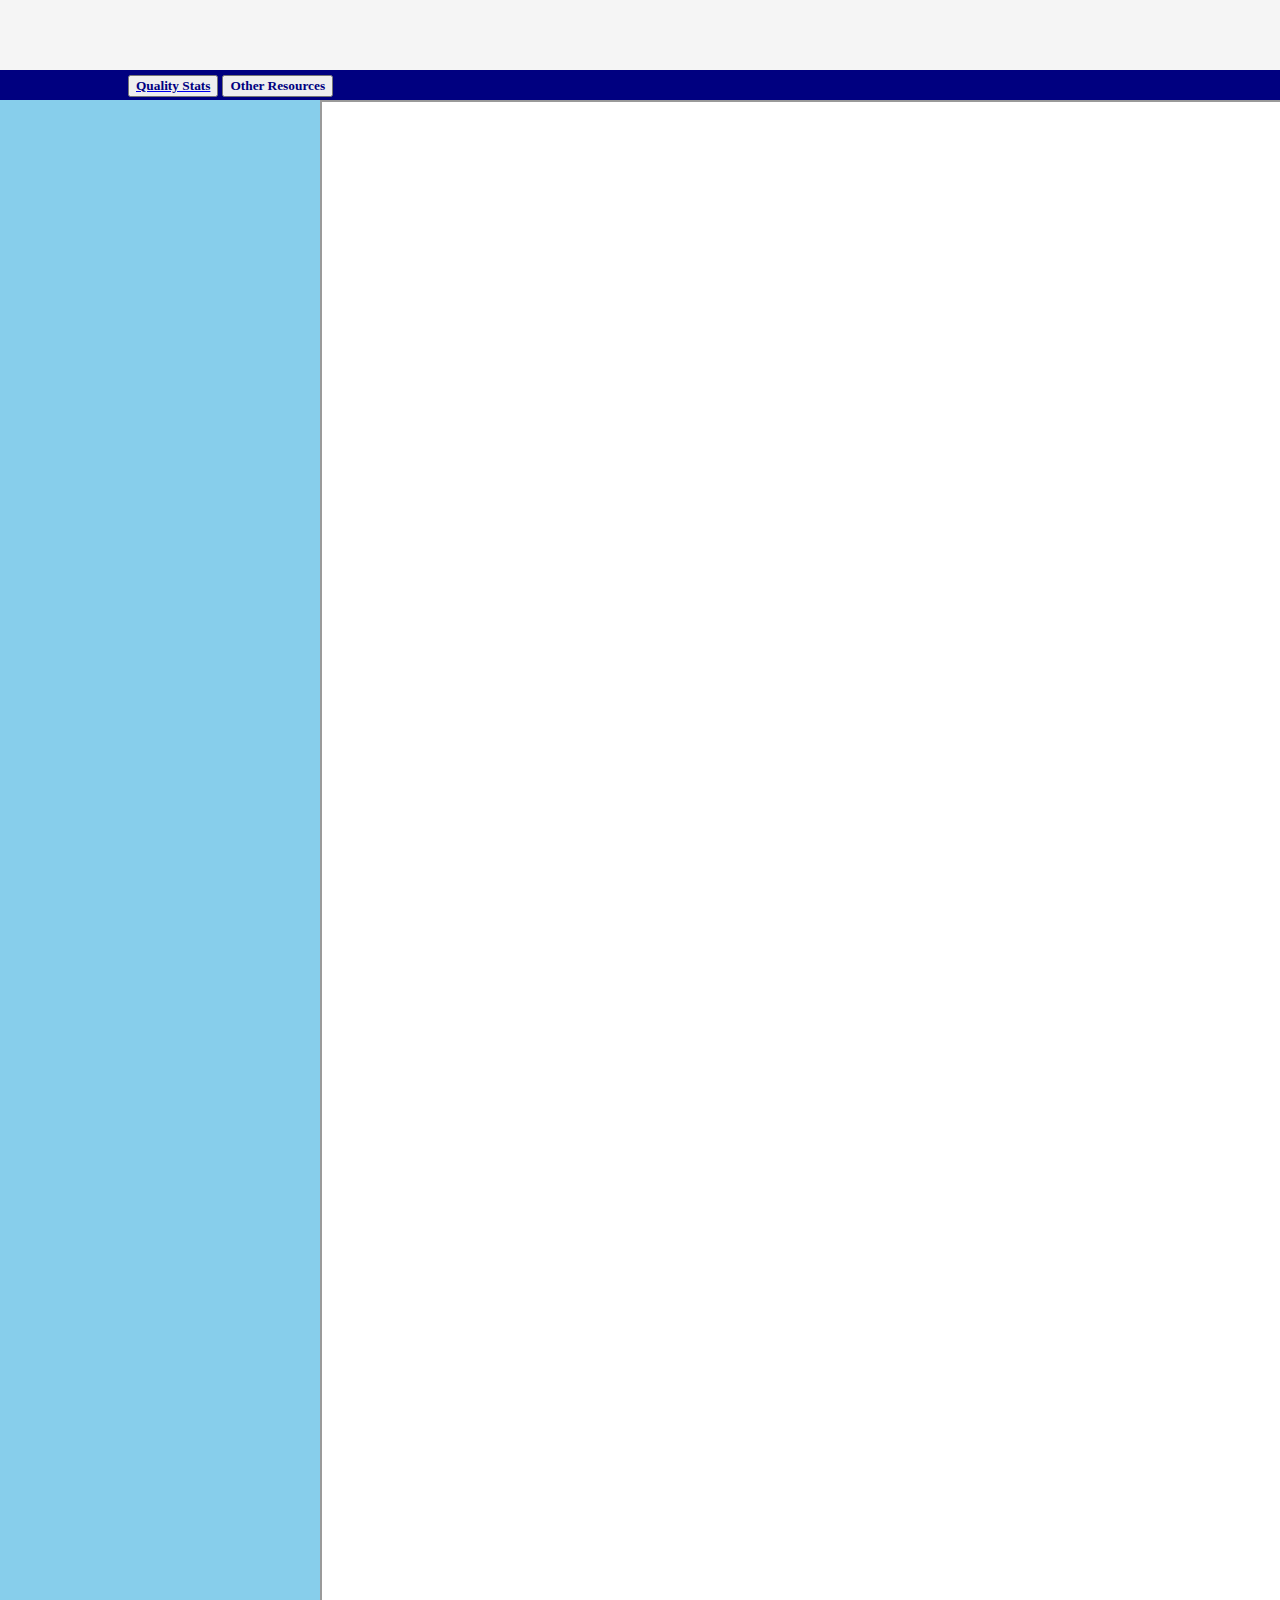
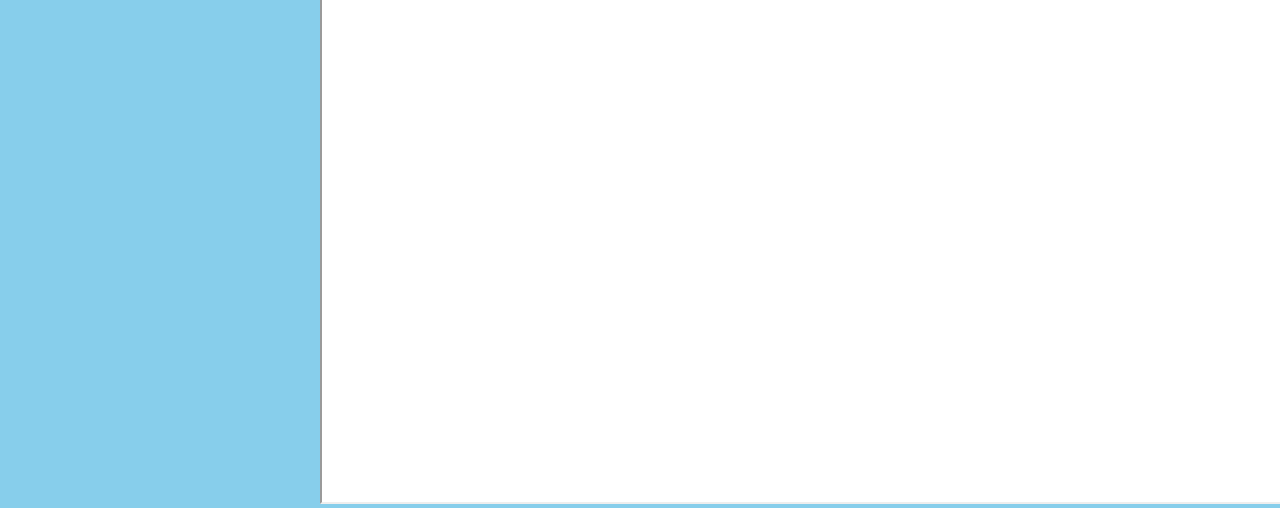
<file: HomePage/BestMatchups.html>
<!DOCTYPE html>
<html lang="en">
<head>
    <meta charset="UTF-8">
    <meta http-equiv="X-UA-Compatible" content="IE=edge">
    <meta name="viewport" content="width=device-width, initial-scale=1.0">
    <link rel="stylesheet" href="BestMatchupsStyle.css">
    <title>Document</title>
</head>
<body>
    <div class="container">
        <div class="header">
            <div class="subHeader">
                <div class="QualityStatsButton">
                    <button>
                        <a href="https://docs.google.com/spreadsheets/d/1bFWOaFsjvf5HvORtkz8UQcbrIPe2hQO-j-e6z5IsSec/edit#gid=210617286" target="_blank">
                            <p class="QualityStats">Quality Stats</p>
                        </a>
                    </button>
            
                </div>
                 <div class="dropdown">
                    <button>
                        <p class="OtherResources">Other Resources</p>
                    </button>
                    <div class="dropdown-content">
                    <a href="https://www.fangraphs.com/" target="_blank">Fangraphs</a>
                    <a href="https://baseballsavant.mlb.com/" target="_blank">Baseball Savant</a>
                    <a href="https://www.pitcherlist.com/" target="_blank">Pitcher List</a>
                    </div>
                  </div>
            </div>
         </div>

            <div class="page">
                <iframe class="article"  src="MatchupArticleMain.html" height="2000" width="1000"></iframe>

            </div>
            
         
    

            
         
         

        
    </div>
    
</body>
</html>
</file>
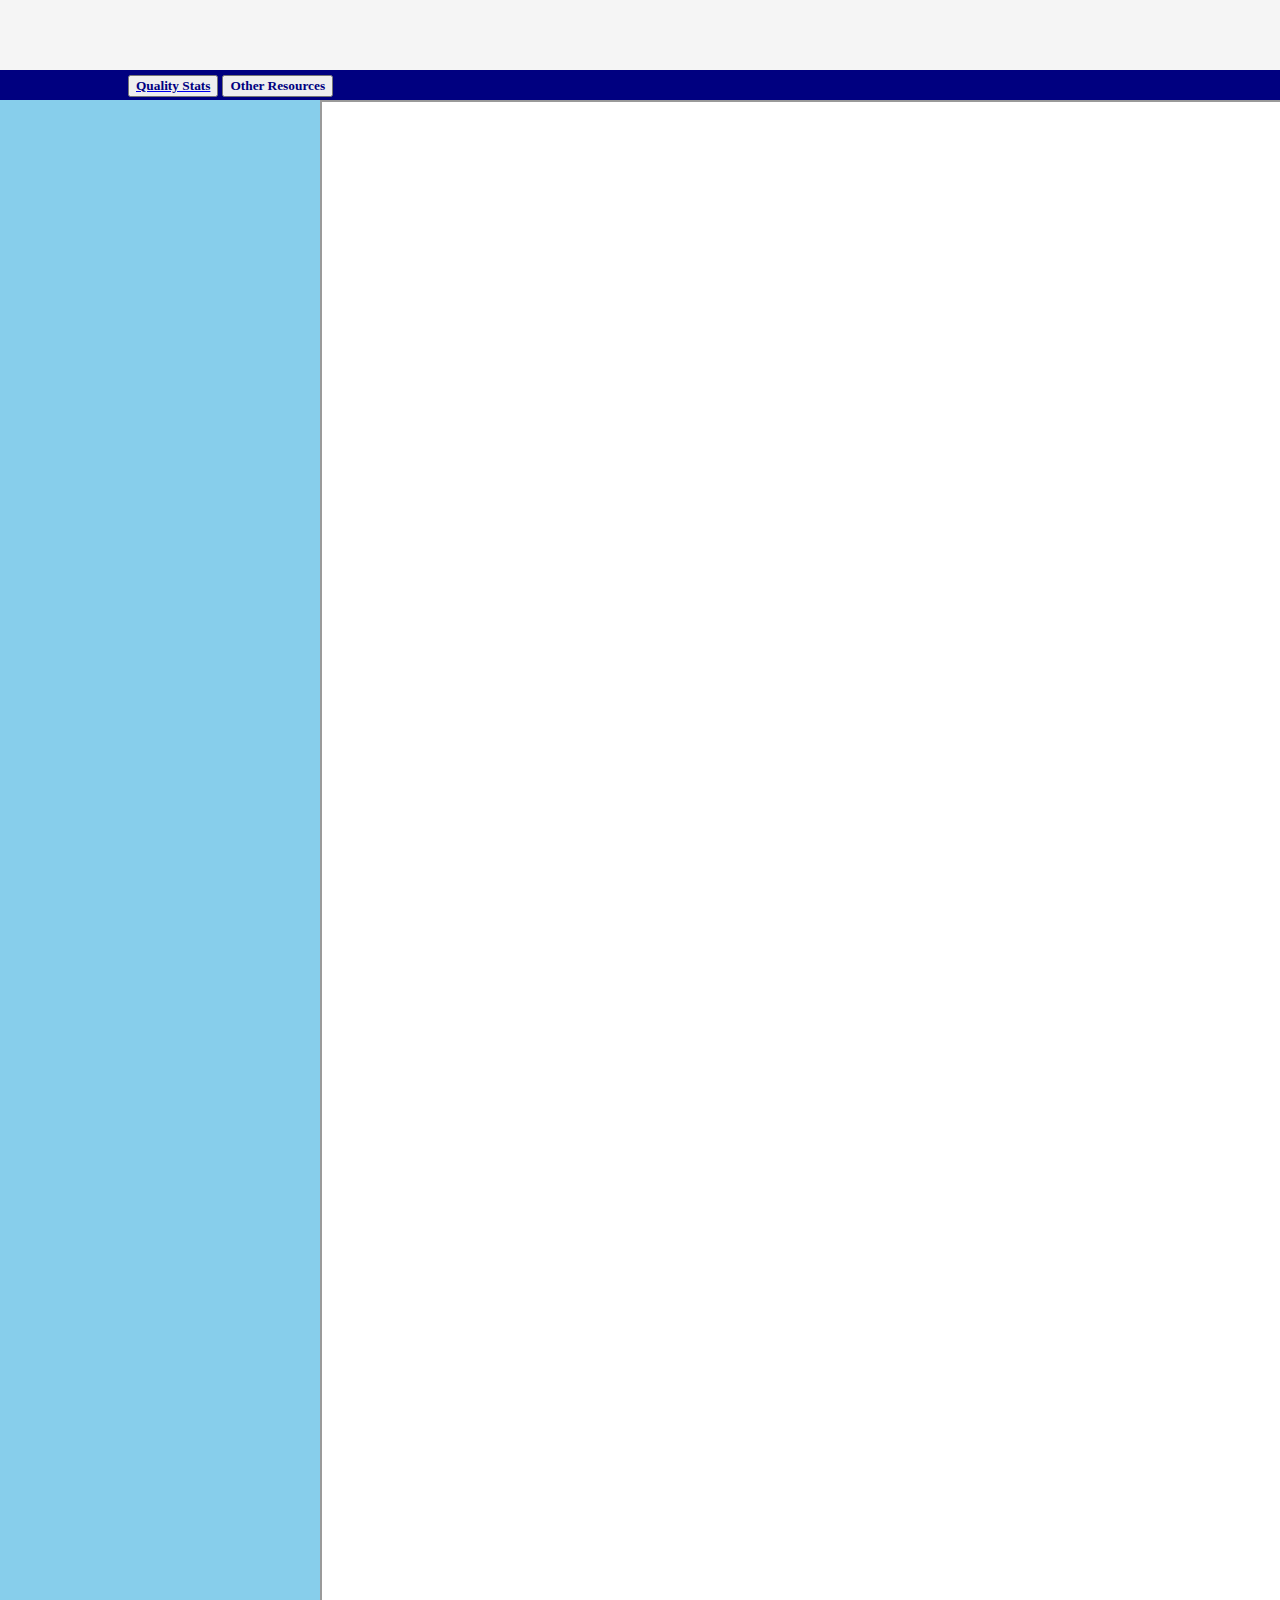
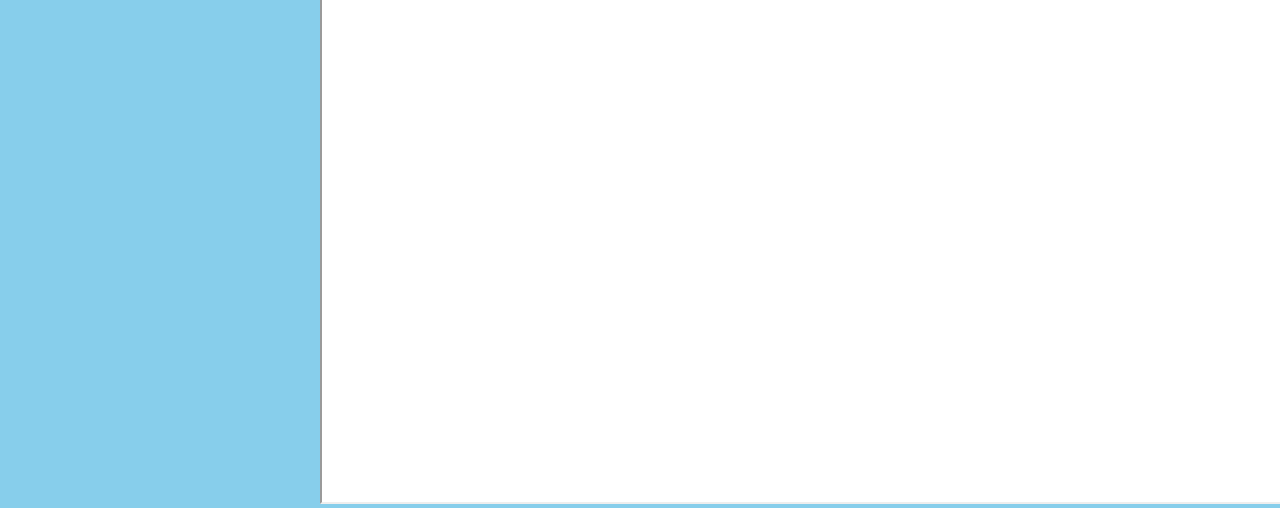
<file: HomePage/CurrentHitters.html>
<!DOCTYPE html>
<html lang="en">
<head>
    <meta charset="UTF-8">
    <meta http-equiv="X-UA-Compatible" content="IE=edge">
    <meta name="viewport" content="width=device-width, initial-scale=1.0">
    <link rel="stylesheet" href="CurrentHittersStyle.css">
    <title>Document</title>
</head>
<body>
    <div class="container">
        <div class="header">
            <div class="subHeader">
                <div class="QualityStatsButton">
                    <button>
                        <a href="https://docs.google.com/spreadsheets/d/1bFWOaFsjvf5HvORtkz8UQcbrIPe2hQO-j-e6z5IsSec/edit#gid=210617286" target="_blank">
                            <p class="QualityStats">Quality Stats</p>
                        </a>
                    </button>
            
                </div>
                 <div class="dropdown">
                    <button>
                        <p class="OtherResources">Other Resources</p>
                    </button>
                    <div class="dropdown-content">
                    <a href="https://www.fangraphs.com/" target="_blank">Fangraphs</a>
                    <a href="https://baseballsavant.mlb.com/" target="_blank">Baseball Savant</a>
                    <a href="https://www.pitcherlist.com/" target="_blank">Pitcher List</a>
                    </div>
                  </div>
            </div>
         </div>

            <div class="page">
                <iframe class="article"  src="CurrentHittersArticleMain.html" height="2000" width="1000"></iframe>

            </div>
            
         
    

            
         
         

        
    </div>
    
</body>
</html>
</file>
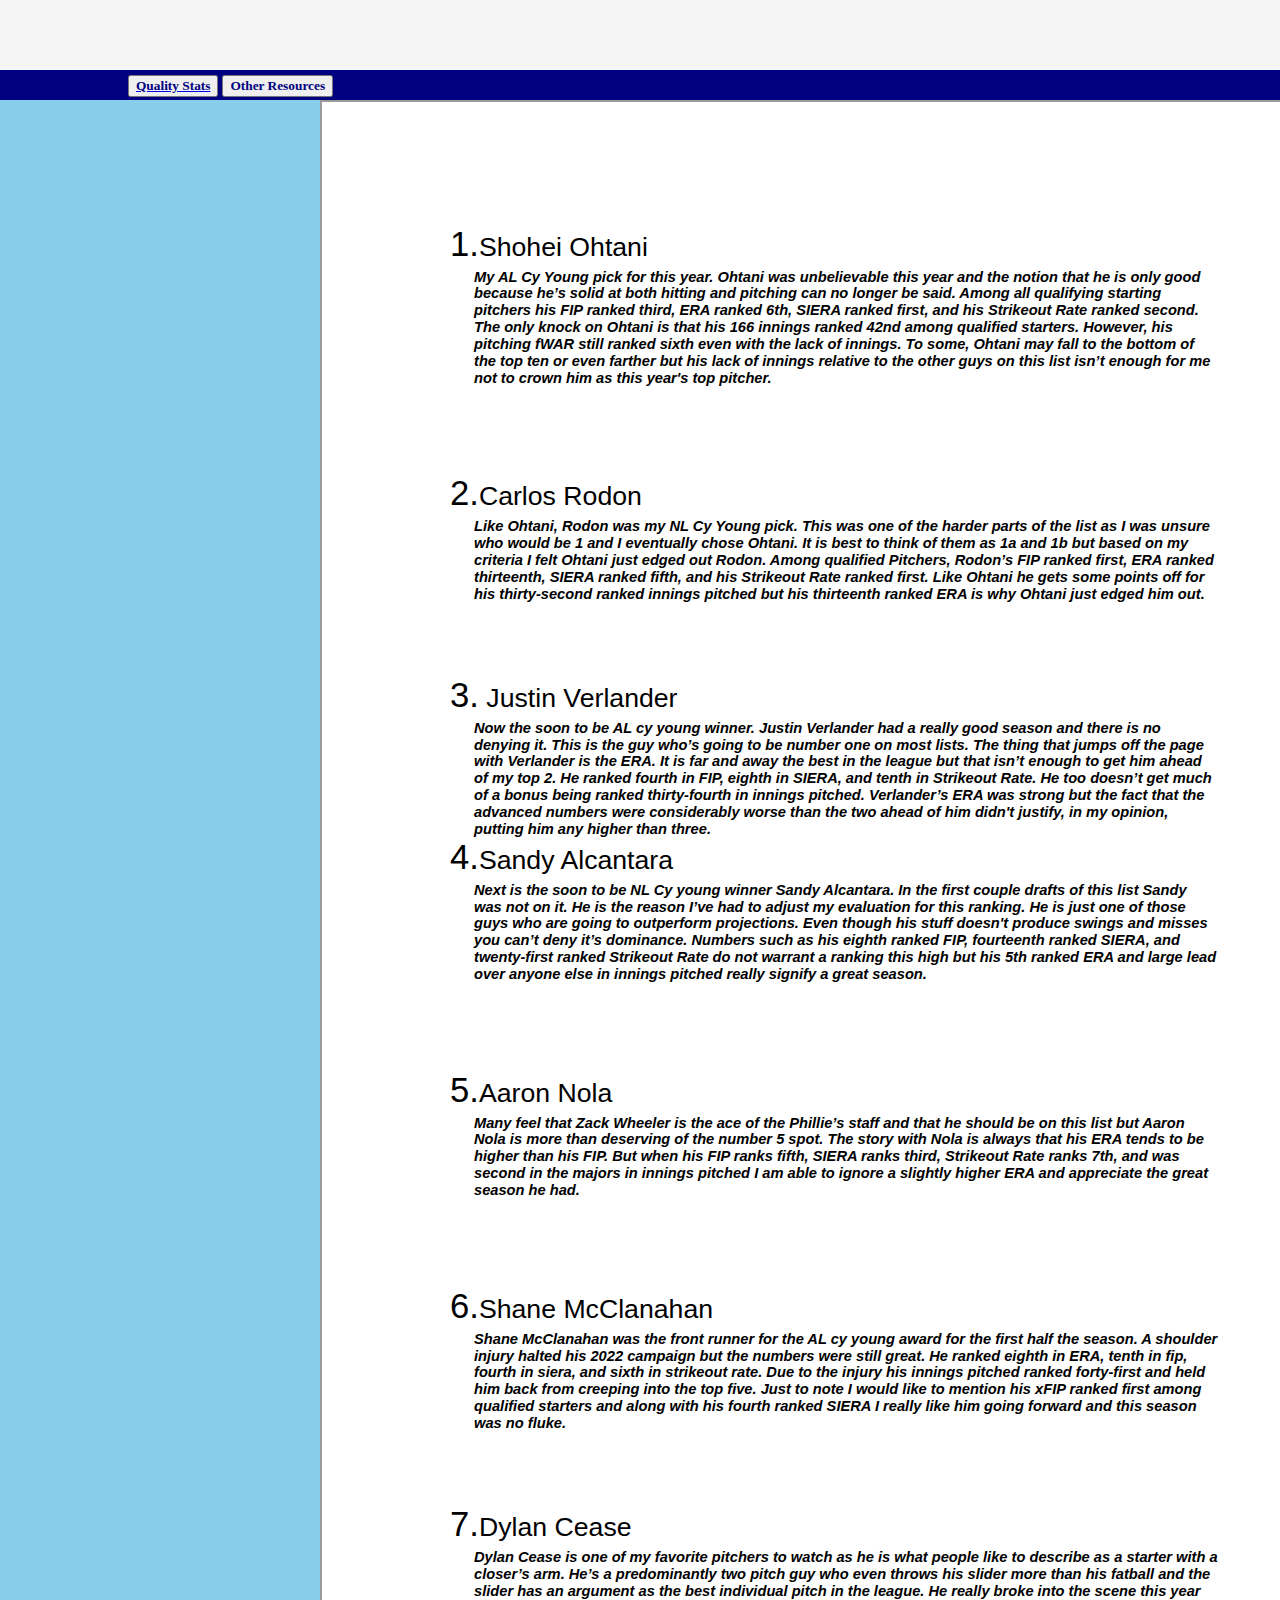
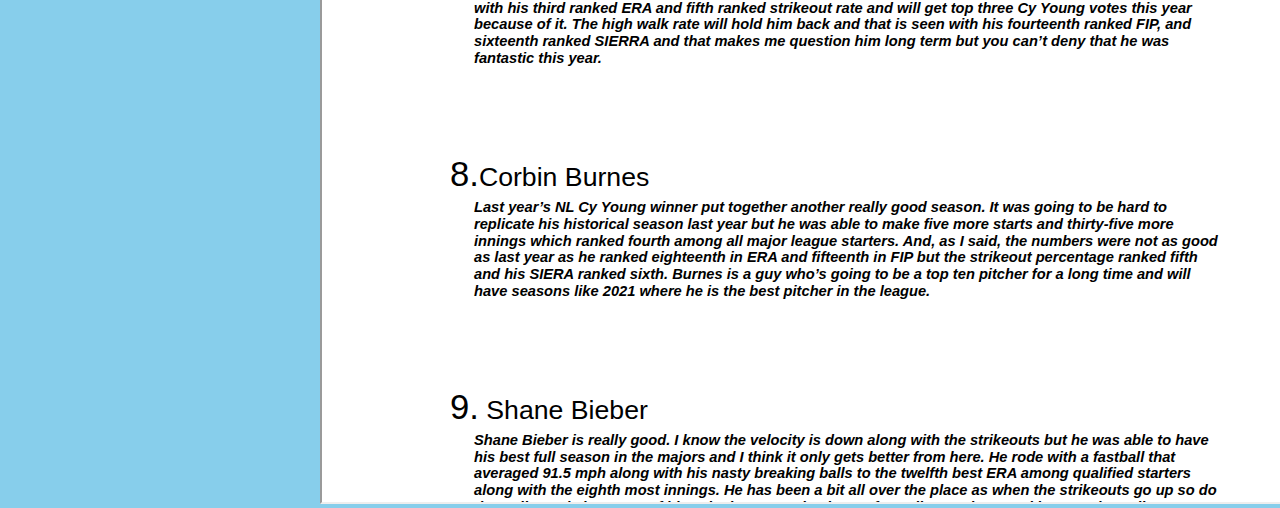
<file: HomePage/CurrentPitchers.html>
<!DOCTYPE html>
<html lang="en">
<head>
    <meta charset="UTF-8">
    <meta http-equiv="X-UA-Compatible" content="IE=edge">
    <meta name="viewport" content="width=device-width, initial-scale=1.0">
    <link rel="stylesheet" href="CurrentPitchersStyle.css">
    <title>Document</title>
</head>
<body>
    <div class="container">
        <div class="header">
            <div class="subHeader">
                <div class="QualityStatsButton">
                    <button>
                        <a href="https://docs.google.com/spreadsheets/d/1bFWOaFsjvf5HvORtkz8UQcbrIPe2hQO-j-e6z5IsSec/edit#gid=210617286" target="_blank">
                            <p class="QualityStats">Quality Stats</p>
                        </a>
                    </button>
            
                </div>
                 <div class="dropdown">
                    <button>
                        <p class="OtherResources">Other Resources</p>
                    </button>
                    <div class="dropdown-content">
                    <a href="https://www.fangraphs.com/" target="_blank">Fangraphs</a>
                    <a href="https://baseballsavant.mlb.com/" target="_blank">Baseball Savant</a>
                    <a href="https://www.pitcherlist.com/" target="_blank">Pitcher List</a>
                    </div>
                  </div>
            </div>
         </div>

            <div class="page">
                <iframe class="article"  src="CurrentPitchersArticleMain.html" height="2000" width="1000"></iframe>

            </div>
            
         
    

            
         
         

        
    </div>
    
</body>
</html>
</file>
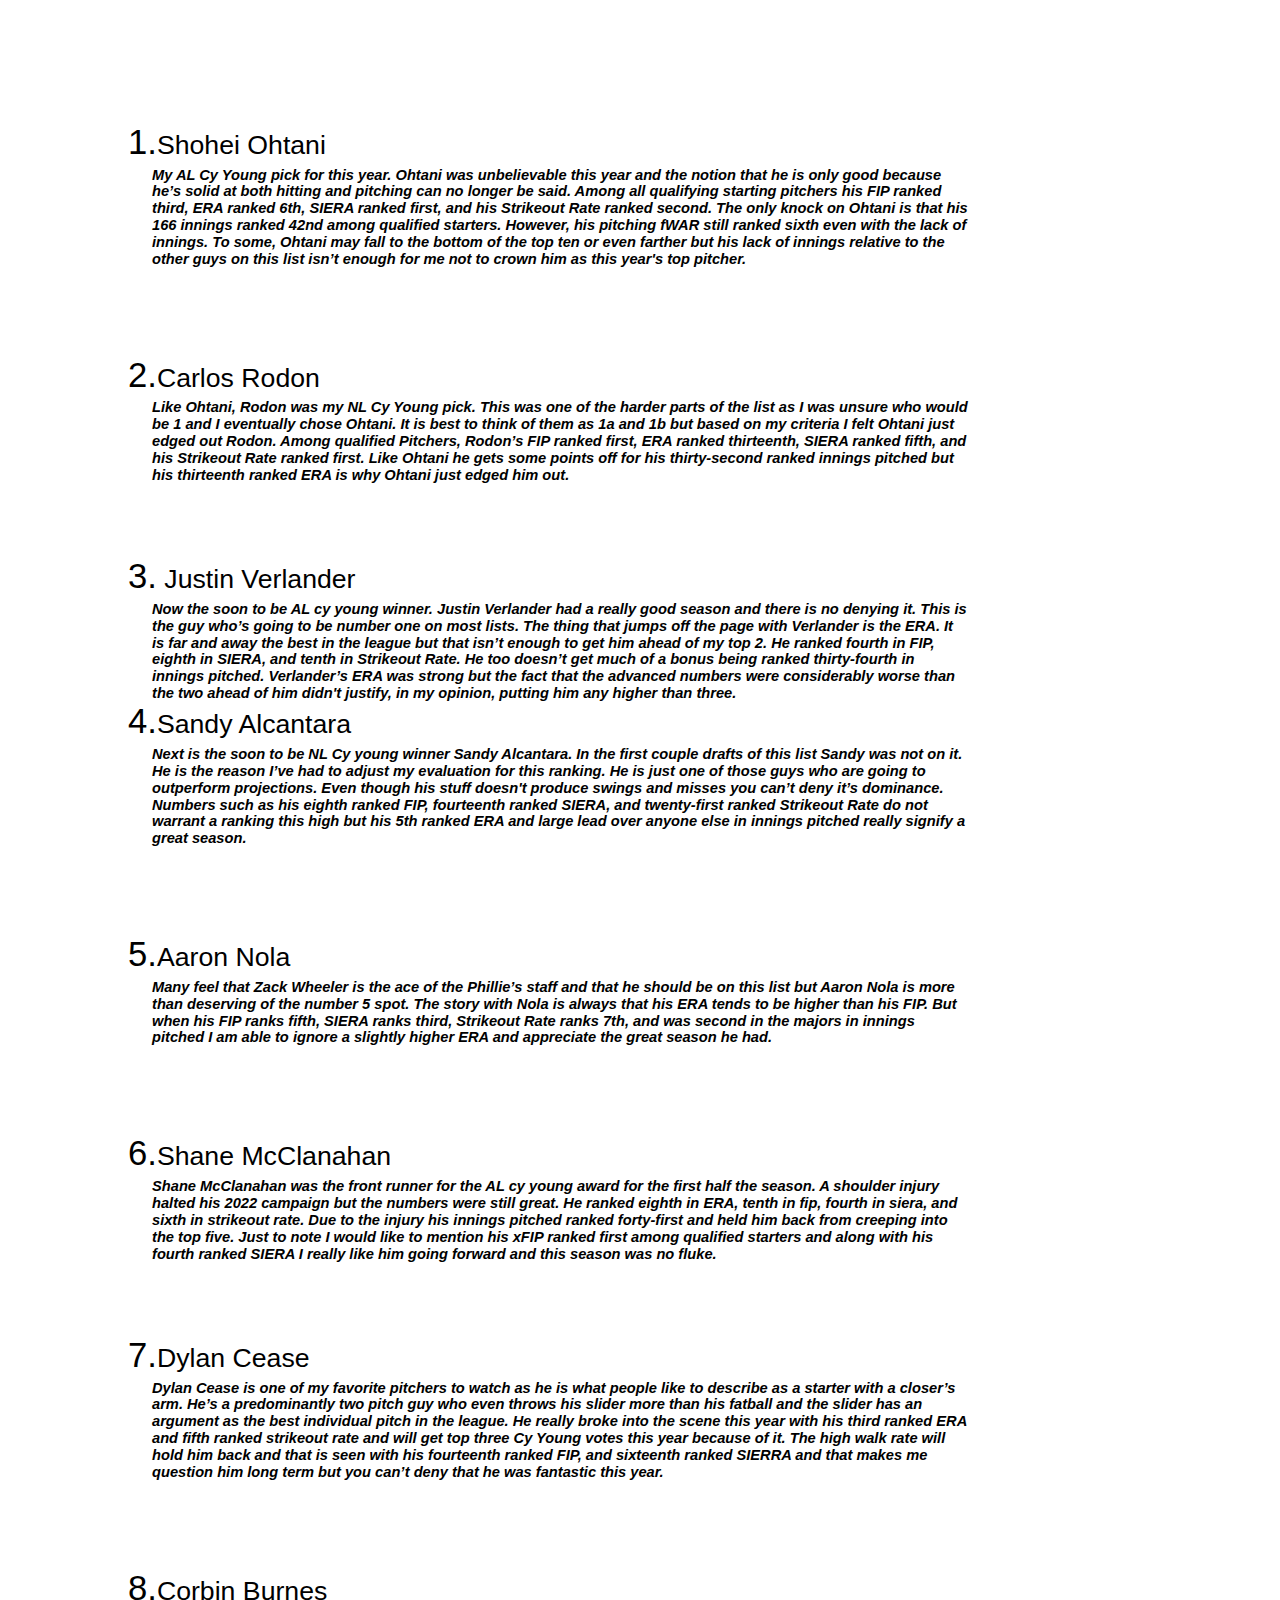
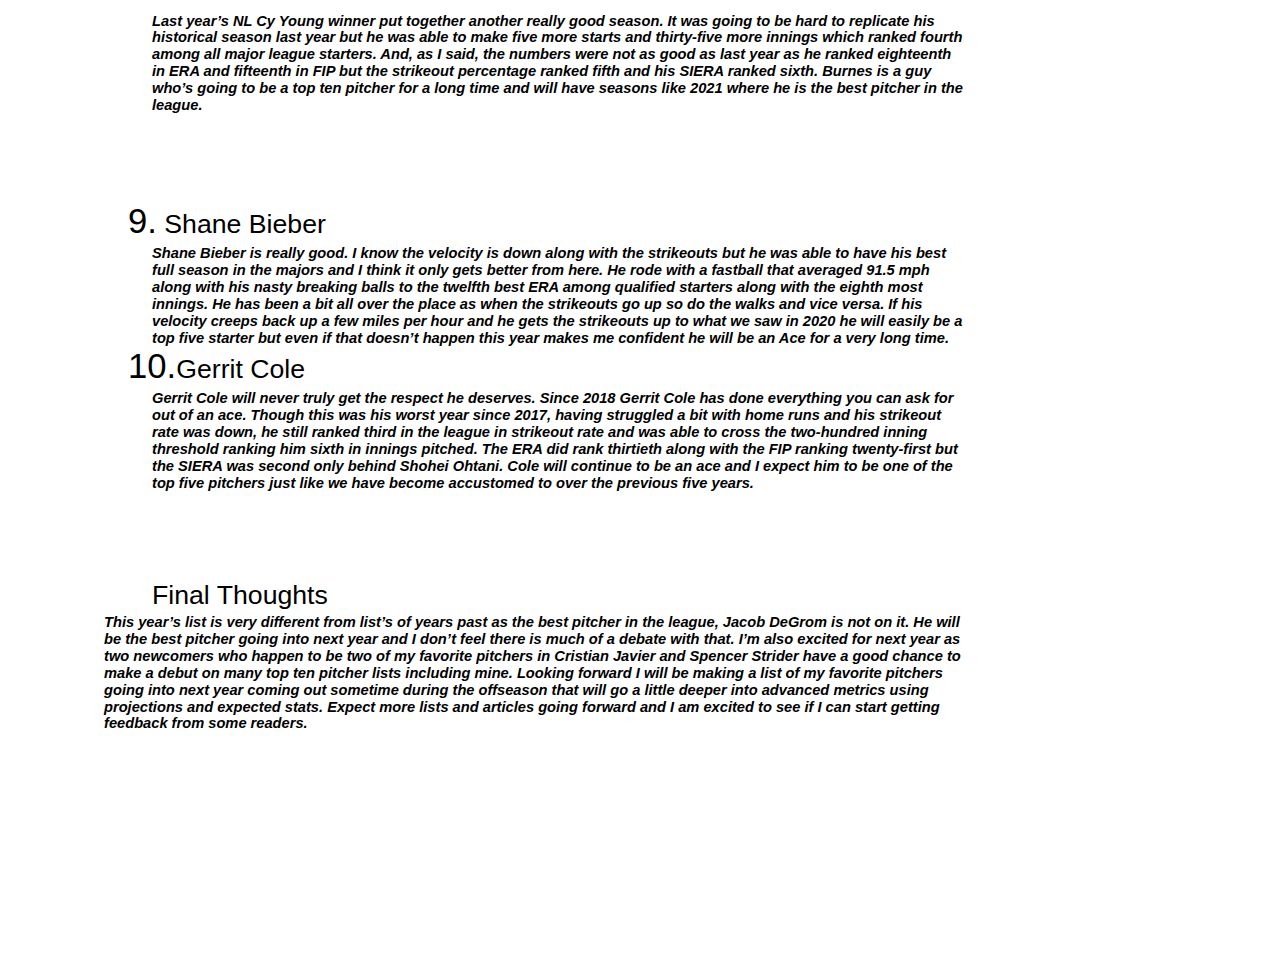
<file: HomePage/CurrentPitchersArticleMain.html>
<html><head><meta content="text/html; charset=UTF-8" http-equiv="content-type"><style type="text/css">.lst-kix_ng5utyzg8is4-0>li{counter-increment:lst-ctn-kix_ng5utyzg8is4-0}ol.lst-kix_ng5utyzg8is4-2.start{counter-reset:lst-ctn-kix_ng5utyzg8is4-2 0}.lst-kix_8222pgnxqpk3-3>li{counter-increment:lst-ctn-kix_8222pgnxqpk3-3}ol.lst-kix_8222pgnxqpk3-3.start{counter-reset:lst-ctn-kix_8222pgnxqpk3-3 0}.lst-kix_ip584g5e3j91-2>li{counter-increment:lst-ctn-kix_ip584g5e3j91-2}ol.lst-kix_ip584g5e3j91-0.start{counter-reset:lst-ctn-kix_ip584g5e3j91-0 0}ol.lst-kix_ng5utyzg8is4-5.start{counter-reset:lst-ctn-kix_ng5utyzg8is4-5 0}.lst-kix_ip584g5e3j91-3>li{counter-increment:lst-ctn-kix_ip584g5e3j91-3}.lst-kix_8222pgnxqpk3-4>li{counter-increment:lst-ctn-kix_8222pgnxqpk3-4}ol.lst-kix_8222pgnxqpk3-6.start{counter-reset:lst-ctn-kix_8222pgnxqpk3-6 0}ol.lst-kix_ng5utyzg8is4-8.start{counter-reset:lst-ctn-kix_ng5utyzg8is4-8 0}ol.lst-kix_ip584g5e3j91-8.start{counter-reset:lst-ctn-kix_ip584g5e3j91-8 0}.lst-kix_ng5utyzg8is4-1>li{counter-increment:lst-ctn-kix_ng5utyzg8is4-1}ol.lst-kix_8222pgnxqpk3-0.start{counter-reset:lst-ctn-kix_8222pgnxqpk3-0 0}.lst-kix_8222pgnxqpk3-5>li{counter-increment:lst-ctn-kix_8222pgnxqpk3-5}.lst-kix_8222pgnxqpk3-2>li{counter-increment:lst-ctn-kix_8222pgnxqpk3-2}ol.lst-kix_ip584g5e3j91-1{list-style-type:none}ol.lst-kix_8222pgnxqpk3-2{list-style-type:none}ol.lst-kix_ip584g5e3j91-2{list-style-type:none}ol.lst-kix_8222pgnxqpk3-1{list-style-type:none}ol.lst-kix_8222pgnxqpk3-4{list-style-type:none}.lst-kix_ng5utyzg8is4-3>li{counter-increment:lst-ctn-kix_ng5utyzg8is4-3}ol.lst-kix_ip584g5e3j91-0{list-style-type:none}ol.lst-kix_8222pgnxqpk3-3{list-style-type:none}ol.lst-kix_8222pgnxqpk3-0{list-style-type:none}ol.lst-kix_ip584g5e3j91-7{list-style-type:none}ol.lst-kix_ip584g5e3j91-8{list-style-type:none}ol.lst-kix_ng5utyzg8is4-0.start{counter-reset:lst-ctn-kix_ng5utyzg8is4-0 0}ol.lst-kix_ip584g5e3j91-5{list-style-type:none}ol.lst-kix_ip584g5e3j91-5.start{counter-reset:lst-ctn-kix_ip584g5e3j91-5 0}ol.lst-kix_ip584g5e3j91-6{list-style-type:none}ol.lst-kix_ip584g5e3j91-3{list-style-type:none}.lst-kix_ip584g5e3j91-5>li{counter-increment:lst-ctn-kix_ip584g5e3j91-5}ol.lst-kix_ip584g5e3j91-4{list-style-type:none}.lst-kix_ip584g5e3j91-0>li:before{content:"" counter(lst-ctn-kix_ip584g5e3j91-0,decimal) ". "}.lst-kix_ip584g5e3j91-1>li:before{content:"" counter(lst-ctn-kix_ip584g5e3j91-1,lower-latin) ". "}.lst-kix_ip584g5e3j91-0>li{counter-increment:lst-ctn-kix_ip584g5e3j91-0}.lst-kix_ng5utyzg8is4-4>li{counter-increment:lst-ctn-kix_ng5utyzg8is4-4}.lst-kix_8222pgnxqpk3-7>li{counter-increment:lst-ctn-kix_8222pgnxqpk3-7}.lst-kix_8222pgnxqpk3-1>li{counter-increment:lst-ctn-kix_8222pgnxqpk3-1}.lst-kix_ip584g5e3j91-6>li{counter-increment:lst-ctn-kix_ip584g5e3j91-6}ol.lst-kix_ng5utyzg8is4-7.start{counter-reset:lst-ctn-kix_ng5utyzg8is4-7 0}ol.lst-kix_ip584g5e3j91-6.start{counter-reset:lst-ctn-kix_ip584g5e3j91-6 0}ol.lst-kix_ng5utyzg8is4-6.start{counter-reset:lst-ctn-kix_ng5utyzg8is4-6 0}ol.lst-kix_8222pgnxqpk3-5.start{counter-reset:lst-ctn-kix_8222pgnxqpk3-5 0}ol.lst-kix_8222pgnxqpk3-6{list-style-type:none}ol.lst-kix_8222pgnxqpk3-5{list-style-type:none}ol.lst-kix_8222pgnxqpk3-8{list-style-type:none}ol.lst-kix_8222pgnxqpk3-7{list-style-type:none}ol.lst-kix_ip584g5e3j91-7.start{counter-reset:lst-ctn-kix_ip584g5e3j91-7 0}.lst-kix_ip584g5e3j91-8>li{counter-increment:lst-ctn-kix_ip584g5e3j91-8}.lst-kix_ng5utyzg8is4-6>li{counter-increment:lst-ctn-kix_ng5utyzg8is4-6}ol.lst-kix_ip584g5e3j91-4.start{counter-reset:lst-ctn-kix_ip584g5e3j91-4 0}.lst-kix_8222pgnxqpk3-8>li{counter-increment:lst-ctn-kix_8222pgnxqpk3-8}.lst-kix_8222pgnxqpk3-7>li:before{content:"" counter(lst-ctn-kix_8222pgnxqpk3-7,lower-latin) ". "}.lst-kix_ng5utyzg8is4-7>li{counter-increment:lst-ctn-kix_ng5utyzg8is4-7}.lst-kix_8222pgnxqpk3-8>li:before{content:"" counter(lst-ctn-kix_8222pgnxqpk3-8,lower-roman) ". "}ol.lst-kix_ip584g5e3j91-1.start{counter-reset:lst-ctn-kix_ip584g5e3j91-1 0}.lst-kix_8222pgnxqpk3-3>li:before{content:"" counter(lst-ctn-kix_8222pgnxqpk3-3,decimal) ". "}.lst-kix_ip584g5e3j91-8>li:before{content:"" counter(lst-ctn-kix_ip584g5e3j91-8,lower-roman) ". "}.lst-kix_ip584g5e3j91-7>li:before{content:"" counter(lst-ctn-kix_ip584g5e3j91-7,lower-latin) ". "}.lst-kix_8222pgnxqpk3-2>li:before{content:"" counter(lst-ctn-kix_8222pgnxqpk3-2,lower-roman) ". "}ol.lst-kix_8222pgnxqpk3-7.start{counter-reset:lst-ctn-kix_8222pgnxqpk3-7 0}.lst-kix_8222pgnxqpk3-6>li:before{content:"" counter(lst-ctn-kix_8222pgnxqpk3-6,decimal) ". "}.lst-kix_ip584g5e3j91-3>li:before{content:"" counter(lst-ctn-kix_ip584g5e3j91-3,decimal) ". "}.lst-kix_ip584g5e3j91-2>li:before{content:"" counter(lst-ctn-kix_ip584g5e3j91-2,lower-roman) ". "}.lst-kix_8222pgnxqpk3-5>li:before{content:"" counter(lst-ctn-kix_8222pgnxqpk3-5,lower-roman) ". "}ol.lst-kix_ng5utyzg8is4-1.start{counter-reset:lst-ctn-kix_ng5utyzg8is4-1 0}.lst-kix_8222pgnxqpk3-4>li:before{content:"" counter(lst-ctn-kix_8222pgnxqpk3-4,lower-latin) ". "}ol.lst-kix_8222pgnxqpk3-4.start{counter-reset:lst-ctn-kix_8222pgnxqpk3-4 0}ol.lst-kix_ng5utyzg8is4-6{list-style-type:none}ol.lst-kix_ng5utyzg8is4-7{list-style-type:none}ol.lst-kix_ng5utyzg8is4-8{list-style-type:none}ol.lst-kix_ng5utyzg8is4-2{list-style-type:none}ol.lst-kix_ng5utyzg8is4-3{list-style-type:none}ol.lst-kix_ng5utyzg8is4-4{list-style-type:none}ol.lst-kix_ng5utyzg8is4-5{list-style-type:none}.lst-kix_ip584g5e3j91-4>li:before{content:"" counter(lst-ctn-kix_ip584g5e3j91-4,lower-latin) ". "}.lst-kix_ip584g5e3j91-5>li:before{content:"" counter(lst-ctn-kix_ip584g5e3j91-5,lower-roman) ". "}ol.lst-kix_ng5utyzg8is4-0{list-style-type:none}ol.lst-kix_ng5utyzg8is4-1{list-style-type:none}.lst-kix_ip584g5e3j91-6>li:before{content:"" counter(lst-ctn-kix_ip584g5e3j91-6,decimal) ". "}.lst-kix_8222pgnxqpk3-1>li:before{content:"" counter(lst-ctn-kix_8222pgnxqpk3-1,lower-latin) ". "}.lst-kix_8222pgnxqpk3-0>li:before{content:"" counter(lst-ctn-kix_8222pgnxqpk3-0,decimal) ". "}.lst-kix_ng5utyzg8is4-1>li:before{content:"" counter(lst-ctn-kix_ng5utyzg8is4-1,lower-latin) ". "}ol.lst-kix_8222pgnxqpk3-8.start{counter-reset:lst-ctn-kix_8222pgnxqpk3-8 0}.lst-kix_8222pgnxqpk3-6>li{counter-increment:lst-ctn-kix_8222pgnxqpk3-6}.lst-kix_ng5utyzg8is4-3>li:before{content:"" counter(lst-ctn-kix_ng5utyzg8is4-3,decimal) ". "}.lst-kix_ng5utyzg8is4-0>li:before{content:"" counter(lst-ctn-kix_ng5utyzg8is4-0,decimal) ". "}.lst-kix_ng5utyzg8is4-4>li:before{content:"" counter(lst-ctn-kix_ng5utyzg8is4-4,lower-latin) ". "}.lst-kix_ng5utyzg8is4-5>li:before{content:"" counter(lst-ctn-kix_ng5utyzg8is4-5,lower-roman) ". "}.lst-kix_ng5utyzg8is4-6>li:before{content:"" counter(lst-ctn-kix_ng5utyzg8is4-6,decimal) ". "}.lst-kix_8222pgnxqpk3-0>li{counter-increment:lst-ctn-kix_8222pgnxqpk3-0}ol.lst-kix_ng5utyzg8is4-4.start{counter-reset:lst-ctn-kix_ng5utyzg8is4-4 0}ol.lst-kix_ip584g5e3j91-2.start{counter-reset:lst-ctn-kix_ip584g5e3j91-2 0}ol.lst-kix_8222pgnxqpk3-1.start{counter-reset:lst-ctn-kix_8222pgnxqpk3-1 0}.lst-kix_ng5utyzg8is4-2>li:before{content:"" counter(lst-ctn-kix_ng5utyzg8is4-2,lower-roman) ". "}ol.lst-kix_8222pgnxqpk3-2.start{counter-reset:lst-ctn-kix_8222pgnxqpk3-2 0}li.li-bullet-0:before{margin-left:-18pt;white-space:nowrap;display:inline-block;min-width:18pt}.lst-kix_ng5utyzg8is4-5>li{counter-increment:lst-ctn-kix_ng5utyzg8is4-5}.lst-kix_ng5utyzg8is4-7>li:before{content:"" counter(lst-ctn-kix_ng5utyzg8is4-7,lower-latin) ". "}.lst-kix_ip584g5e3j91-7>li{counter-increment:lst-ctn-kix_ip584g5e3j91-7}.lst-kix_ng5utyzg8is4-8>li:before{content:"" counter(lst-ctn-kix_ng5utyzg8is4-8,lower-roman) ". "}.lst-kix_ng5utyzg8is4-8>li{counter-increment:lst-ctn-kix_ng5utyzg8is4-8}.lst-kix_ip584g5e3j91-4>li{counter-increment:lst-ctn-kix_ip584g5e3j91-4}ol.lst-kix_ip584g5e3j91-3.start{counter-reset:lst-ctn-kix_ip584g5e3j91-3 0}.lst-kix_ng5utyzg8is4-2>li{counter-increment:lst-ctn-kix_ng5utyzg8is4-2}ol.lst-kix_ng5utyzg8is4-3.start{counter-reset:lst-ctn-kix_ng5utyzg8is4-3 0}.lst-kix_ip584g5e3j91-1>li{counter-increment:lst-ctn-kix_ip584g5e3j91-1}ol{margin:0;padding:0}table td,table th{padding:0}.c6{margin-left:36pt;padding-top:0pt;padding-left:0pt;padding-bottom:3pt;line-height:1.15;page-break-after:avoid;orphans:2;widows:2;text-align:left}.c14{padding-top:0pt;padding-bottom:3pt;line-height:1.15;page-break-after:avoid;orphans:2;widows:2;text-align:left;height:11pt}.c2{margin-left:36pt;padding-top:0pt;padding-bottom:0pt;line-height:1.15;orphans:2;widows:2;text-align:left;height:11pt}.c15{margin-left:36pt;padding-top:0pt;padding-bottom:3pt;line-height:1.15;page-break-after:avoid;orphans:2;widows:2;text-align:left}.c1{color:#000000;font-weight:400;text-decoration:none;vertical-align:baseline;font-size:11pt;font-family:"Arial";font-style:normal}.c11{color:#000000;font-weight:700;text-decoration:none;vertical-align:baseline;font-size:11pt;font-family:"Arial";font-style:normal}.c9{padding-top:0pt;padding-bottom:0pt;line-height:1.15;orphans:2;widows:2;text-align:left;height:11pt}.c4{margin-left:36pt;padding-top:0pt;padding-bottom:0pt;line-height:1.15;orphans:2;widows:2;text-align:left}.c0{color:#000000;font-weight:700;text-decoration:none;vertical-align:baseline;font-size:11pt;font-family:"Arial";font-style:italic}.c12{padding-top:0pt;padding-bottom:0pt;line-height:1.15;orphans:2;widows:2;text-align:left}.c8{color:#000000;font-weight:400;text-decoration:none;vertical-align:baseline;font-family:"Arial";font-style:normal}.c13{background-color:#ffffff;max-width:648pt;padding:72pt 72pt 72pt 72pt}.c5{font-weight:700;font-style:italic}.c7{padding:0;margin:0}.c10{font-size:26pt}.c3{font-size:20pt}.title{padding-top:0pt;color:#000000;font-size:26pt;padding-bottom:3pt;font-family:"Arial";line-height:1.15;page-break-after:avoid;orphans:2;widows:2;text-align:left}.subtitle{padding-top:0pt;color:#666666;font-size:15pt;padding-bottom:16pt;font-family:"Arial";line-height:1.15;page-break-after:avoid;orphans:2;widows:2;text-align:left}li{color:#000000;font-size:11pt;font-family:"Arial"}p{margin:0;color:#000000;font-size:11pt;font-family:"Arial"}h1{padding-top:20pt;color:#000000;font-size:20pt;padding-bottom:6pt;font-family:"Arial";line-height:1.15;page-break-after:avoid;orphans:2;widows:2;text-align:left}h2{padding-top:18pt;color:#000000;font-size:16pt;padding-bottom:6pt;font-family:"Arial";line-height:1.15;page-break-after:avoid;orphans:2;widows:2;text-align:left}h3{padding-top:16pt;color:#434343;font-size:14pt;padding-bottom:4pt;font-family:"Arial";line-height:1.15;page-break-after:avoid;orphans:2;widows:2;text-align:left}h4{padding-top:14pt;color:#666666;font-size:12pt;padding-bottom:4pt;font-family:"Arial";line-height:1.15;page-break-after:avoid;orphans:2;widows:2;text-align:left}h5{padding-top:12pt;color:#666666;font-size:11pt;padding-bottom:4pt;font-family:"Arial";line-height:1.15;page-break-after:avoid;orphans:2;widows:2;text-align:left}h6{padding-top:12pt;color:#666666;font-size:11pt;padding-bottom:4pt;font-family:"Arial";line-height:1.15;page-break-after:avoid;font-style:italic;orphans:2;widows:2;text-align:left}</style></head><body class="c13 doc-content"><p class="c14 title" id="h.f8rwncxm7zln"><span class="c8 c10"></span></p><ol class="c7 lst-kix_ng5utyzg8is4-0 start" start="1"><li class="c6 title li-bullet-0" id="h.rtnskr43zjos"><span class="c8 c3">Shohei Ohtani </span></li></ol><p class="c4"><span class="c5">My AL Cy Young pick for this year. Ohtani was unbelievable this year and the notion that he is only good because he&rsquo;s solid at both hitting and pitching can no longer be said. Among all qualifying starting pitchers his FIP ranked third, ERA ranked 6th, SIERA ranked first, and his Strikeout Rate ranked second. The only knock on Ohtani is that his 166 innings ranked 42nd among qualified starters. However, his pitching fWAR still ranked sixth even with the lack of innings. To some, Ohtani may fall to the bottom of the top ten or even farther but his lack of innings relative to the other guys on this list isn&rsquo;t enough for me not to crown him as this year&#39;s top pitcher.</span><span class="c1">&nbsp;</span></p><p class="c2"><span class="c1"></span></p><p class="c2"><span class="c1"></span></p><p class="c2"><span class="c1"></span></p><p class="c2"><span class="c1"></span></p><p class="c2"><span class="c1"></span></p><p class="c2"><span class="c1"></span></p><ol class="c7 lst-kix_ng5utyzg8is4-0" start="2"><li class="c6 title li-bullet-0" id="h.haevitca445r"><span class="c8 c3">Carlos Rodon </span></li></ol><p class="c4"><span class="c5">Like Ohtani, Rodon was my NL Cy Young pick. This was one of the harder parts of the list as I was unsure who would be 1 and I eventually chose Ohtani. It is best to think of them as 1a and 1b but based on my criteria I felt Ohtani just edged out Rodon. Among qualified Pitchers, Rodon&rsquo;s FIP ranked first, ERA ranked thirteenth, SIERA ranked fifth, and his Strikeout Rate ranked first. Like Ohtani he gets some points off for his thirty-second ranked innings pitched but his thirteenth ranked ERA is why Ohtani just edged him out.</span><span class="c11">&nbsp;</span></p><p class="c2"><span class="c11"></span></p><p class="c2"><span class="c11"></span></p><p class="c9"><span class="c11"></span></p><p class="c2"><span class="c11"></span></p><p class="c2"><span class="c11"></span></p><ol class="c7 lst-kix_ng5utyzg8is4-0" start="3"><li class="c6 title li-bullet-0" id="h.luveplu3anv1"><span class="c8 c3">&nbsp;Justin Verlander</span></li></ol><p class="c4"><span class="c5">Now the soon to be AL cy young winner. Justin Verlander had a really good season and there is no denying it. This is the guy who&rsquo;s going to be number one on most lists. The thing that jumps off the page with Verlander is the ERA. It is far and away the best in the league but that isn&rsquo;t enough to get him ahead of my top 2. He ranked fourth in FIP, eighth in SIERA, and tenth in Strikeout Rate. He too doesn&rsquo;t get much of a bonus being ranked thirty-fourth in innings pitched. Verlander&rsquo;s ERA was strong but the fact that the advanced numbers were considerably worse than the two ahead of him didn&#39;t justify, in my opinion, putting him any higher than three. </span></p><ol class="c7 lst-kix_ng5utyzg8is4-0" start="4"><li class="c6 title li-bullet-0" id="h.xy3oud4thts7"><span class="c3">Sandy Alcantara</span><span class="c8 c10">&nbsp;</span></li></ol><p class="c4"><span class="c5">Next is the soon to be NL Cy young winner Sandy Alcantara. In the first couple drafts of this list Sandy was not on it. He is the reason I&rsquo;ve had to adjust my evaluation for this ranking. He is just one of those guys who are going to outperform projections. Even though his stuff doesn&#39;t produce swings and misses you can&rsquo;t deny it&rsquo;s dominance. </span><span class="c0">Numbers such as his eighth ranked FIP, fourteenth ranked SIERA, and twenty-first ranked Strikeout Rate do not warrant a ranking this high but his 5th ranked ERA and large lead over anyone else in innings pitched really signify a great season.</span></p><p class="c2"><span class="c0"></span></p><p class="c2"><span class="c0"></span></p><p class="c2"><span class="c0"></span></p><p class="c2"><span class="c0"></span></p><p class="c2"><span class="c0"></span></p><p class="c2"><span class="c0"></span></p><ol class="c7 lst-kix_ng5utyzg8is4-0" start="5"><li class="c6 title li-bullet-0" id="h.jjijd91ilrh0"><span class="c3 c8">Aaron Nola</span></li></ol><p class="c4"><span class="c0">Many feel that Zack Wheeler is the ace of the Phillie&rsquo;s staff and that he should be on this list but Aaron Nola is more than deserving of the number 5 spot. The story with Nola is always that his ERA tends to be higher than his FIP. But when his FIP ranks fifth, SIERA ranks third, Strikeout Rate ranks 7th, and was second in the majors in innings pitched I am able to ignore a slightly higher ERA and appreciate the great season he had. </span></p><p class="c2"><span class="c0"></span></p><p class="c2"><span class="c0"></span></p><p class="c2"><span class="c0"></span></p><p class="c2"><span class="c0"></span></p><p class="c2"><span class="c0"></span></p><p class="c2"><span class="c0"></span></p><ol class="c7 lst-kix_ng5utyzg8is4-0" start="6"><li class="c6 title li-bullet-0" id="h.ov3urmn30rhy"><span class="c8 c3">Shane McClanahan </span></li></ol><p class="c4"><span class="c0">Shane McClanahan was the front runner for the AL cy young award for the first half the season. A shoulder injury halted his 2022 campaign but the numbers were still great. He ranked eighth in ERA, tenth in fip, fourth in siera, and sixth in strikeout rate. Due to the injury his innings pitched ranked forty-first and held him back from creeping into the top five. Just to note I would like to mention his xFIP ranked first among qualified starters and along with his fourth ranked SIERA I really like him going forward and this season was no fluke. </span></p><p class="c2"><span class="c0"></span></p><p class="c2"><span class="c0"></span></p><p class="c2"><span class="c0"></span></p><p class="c9"><span class="c0"></span></p><p class="c9"><span class="c0"></span></p><ol class="c7 lst-kix_ng5utyzg8is4-0" start="7"><li class="c6 title li-bullet-0" id="h.8rrjkijunkj5"><span class="c3">Dylan</span><span class="c8 c3">&nbsp;Cease </span></li></ol><p class="c4"><span class="c0">Dylan Cease is one of my favorite pitchers to watch as he is what people like to describe as a starter with a closer&rsquo;s arm. He&rsquo;s a predominantly two pitch guy who even throws his slider more than his fatball and the slider has an argument as the best individual pitch in the league. He really broke into the scene this year with his third ranked ERA and fifth ranked strikeout rate and will get top three Cy Young votes this year because of it. The high walk rate will hold him back and that is seen with his fourteenth ranked FIP, and sixteenth ranked SIERRA and that makes me question him long term but you can&rsquo;t deny that he was fantastic this year. </span></p><p class="c2"><span class="c0"></span></p><p class="c2"><span class="c0"></span></p><p class="c2"><span class="c0"></span></p><p class="c2"><span class="c0"></span></p><p class="c2"><span class="c0"></span></p><p class="c2"><span class="c0"></span></p><ol class="c7 lst-kix_ng5utyzg8is4-0" start="8"><li class="c6 title li-bullet-0" id="h.hqen3vpx84zk"><span class="c8 c3">Corbin Burnes </span></li></ol><p class="c4"><span class="c0">Last year&rsquo;s NL Cy Young winner put together another really good season. It was going to be hard to replicate his historical season last year but he was able to make five more starts and thirty-five more innings which ranked fourth among all major league starters. And, as I said, the numbers were not as good as last year as he ranked eighteenth in ERA and fifteenth in FIP but the strikeout percentage ranked fifth and his SIERA ranked sixth. Burnes is a guy who&rsquo;s going to be a top ten pitcher for a long time and will have seasons like 2021 where he is the best pitcher in the league.</span></p><p class="c2"><span class="c0"></span></p><p class="c2"><span class="c0"></span></p><p class="c2"><span class="c0"></span></p><p class="c2"><span class="c0"></span></p><p class="c2"><span class="c0"></span></p><p class="c2"><span class="c0"></span></p><ol class="c7 lst-kix_ng5utyzg8is4-0" start="9"><li class="c6 title li-bullet-0" id="h.a97fw8y1z9cd"><span class="c8 c3">&nbsp;Shane Bieber</span></li></ol><p class="c4"><span class="c5">Shane Bieber is really good. I know the velocity is down along with the strikeouts but he was able to have his best full season in the majors and I think it only gets better from here. He rode with a fastball that averaged 91.5 mph along with his nasty breaking balls to the twelfth best ERA among qualified starters along with the eighth most innings. He has been a bit all over the place as when the strikeouts go up so do the walks and vice versa. If his velocity creeps back up a few miles per hour and he gets the strikeouts up to what we saw in 2020 he will easily be a top five starter but even if that doesn&rsquo;t happen this year makes me confident he will be an Ace for a very long time. </span></p><ol class="c7 lst-kix_ng5utyzg8is4-0" start="10"><li class="c6 title li-bullet-0" id="h.3gjrpsgdwosw"><span class="c8 c3">Gerrit Cole </span></li></ol><p class="c4"><span class="c0">Gerrit Cole will never truly get the respect he deserves. Since 2018 Gerrit Cole has done everything you can ask for out of an ace. Though this was his worst year since 2017, having struggled a bit with home runs and his strikeout rate was down, he still ranked third in the league in strikeout rate and was able to cross the two-hundred inning threshold ranking him sixth in innings pitched. The ERA did rank thirtieth along with the FIP ranking twenty-first but the SIERA was second only behind Shohei Ohtani. Cole will continue to be an ace and I expect him to be one of the top five pitchers just like we have become accustomed to over the previous five years. </span></p><p class="c2"><span class="c0"></span></p><p class="c2"><span class="c0"></span></p><p class="c2"><span class="c0"></span></p><p class="c2"><span class="c0"></span></p><p class="c2"><span class="c0"></span></p><p class="c2"><span class="c0"></span></p><p class="c15 title" id="h.a2xjnmg6gq71"><span class="c8 c3">Final Thoughts</span></p><p class="c12"><span class="c5">This year&rsquo;s list is very different from list&rsquo;s of years past as the best pitcher in the league, Jacob DeGrom is not on it. He will be the best pitcher going into next year and I don&rsquo;t feel there is much of a debate with that. I&rsquo;m also excited for next year as two newcomers who happen to be two of my favorite pitchers in Cristian Javier and Spencer Strider have a good chance to make a debut on many top ten pitcher lists including mine. Looking forward I will be making a list of my favorite pitchers going into next year coming out sometime during the offseason that will go a little deeper into advanced metrics using projections and expected stats. Expect more lists and articles going forward and I am excited to see if I can start getting feedback from some readers.</span></p><p class="c9"><span class="c1"></span></p><p class="c2"><span class="c0"></span></p><p class="c2"><span class="c0"></span></p><p class="c9"><span class="c1"></span></p><p class="c2"><span class="c0"></span></p><p class="c9"><span class="c8 c3"></span></p><p class="c2"><span class="c1"></span></p><p class="c12"><span class="c1">&nbsp; </span></p><p class="c9"><span class="c1"></span></p></body></html>
</file>
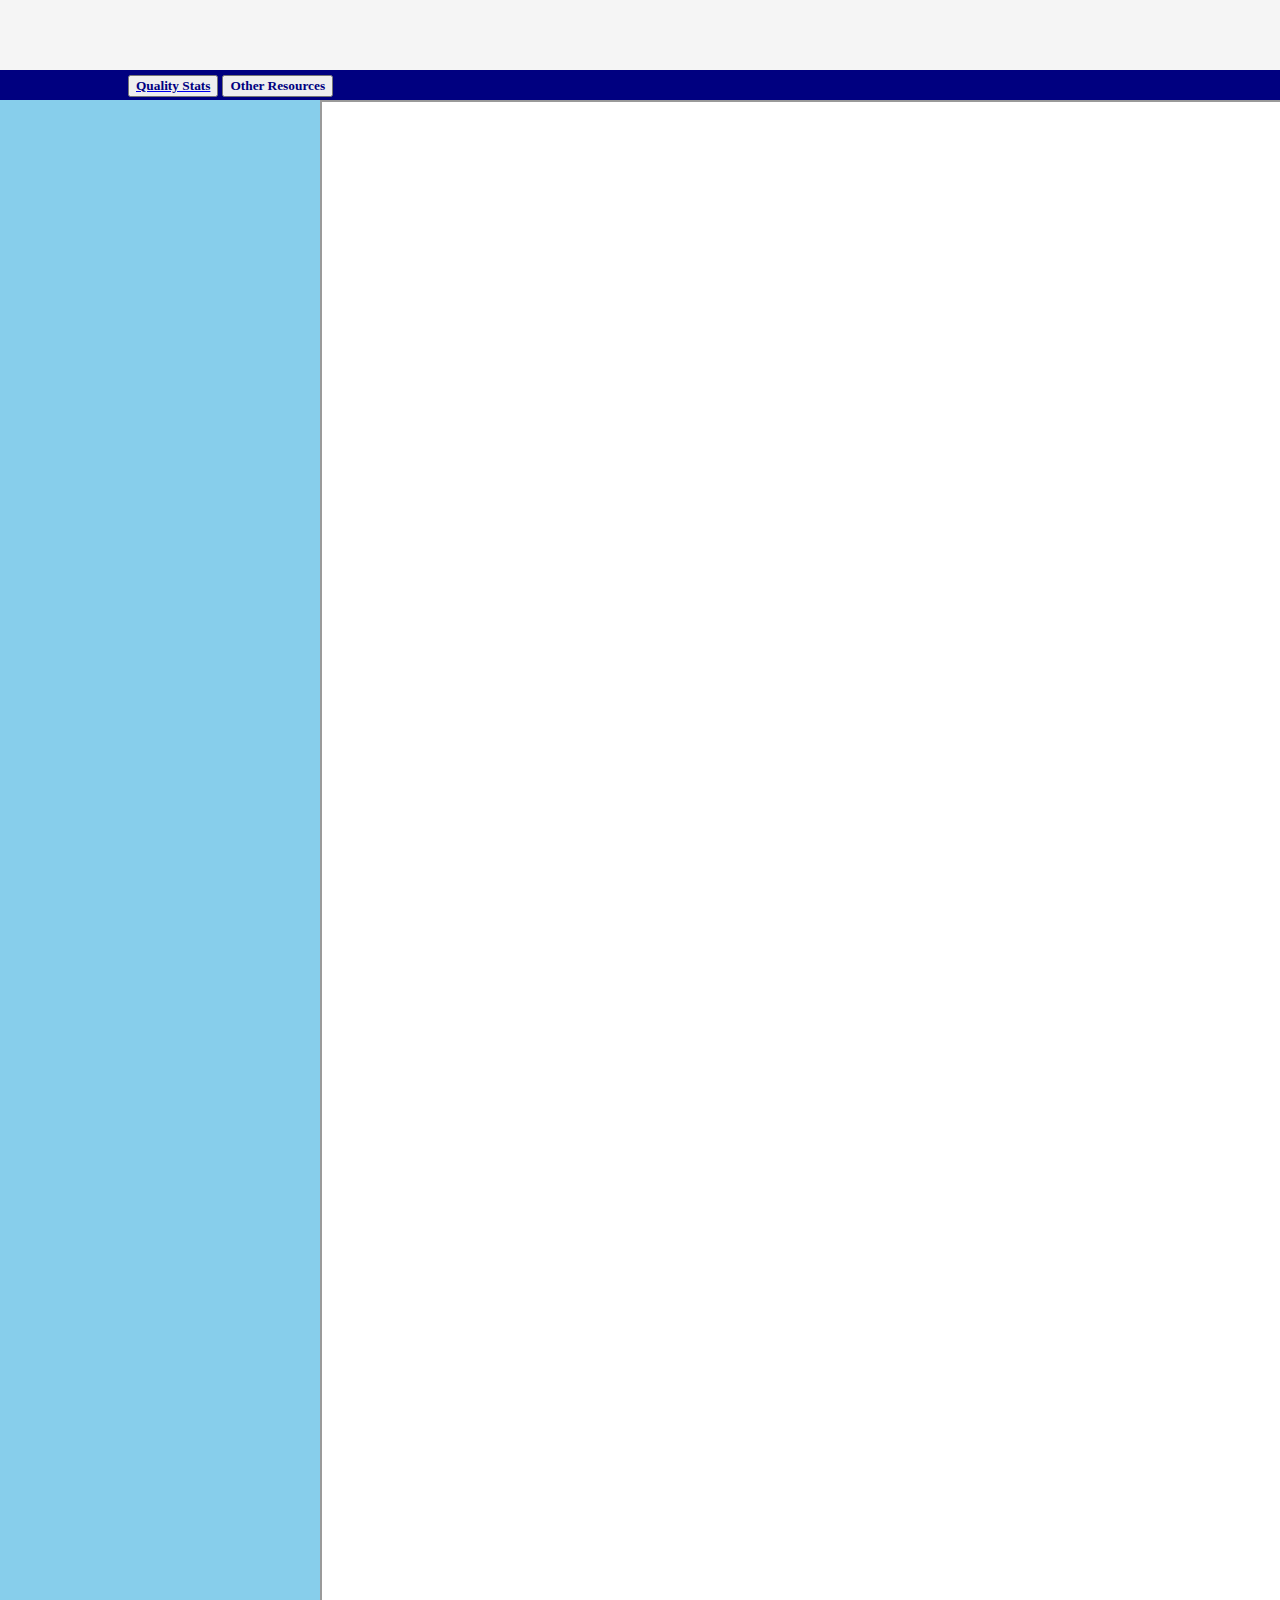
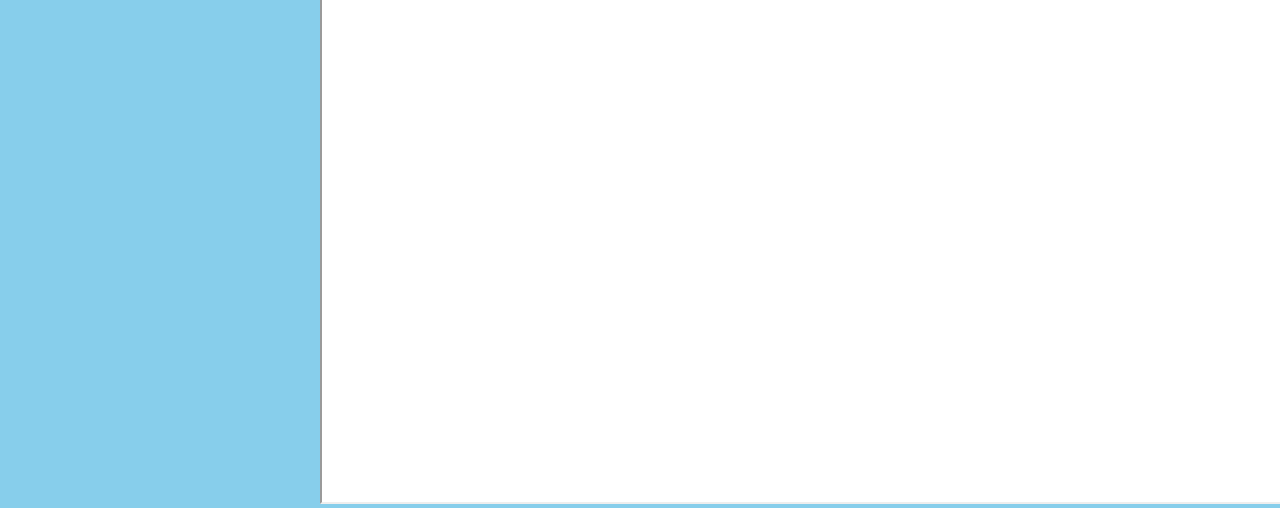
<file: HomePage/FuturePitchers.html>
<!DOCTYPE html>
<html lang="en">
<head>
    <meta charset="UTF-8">
    <meta http-equiv="X-UA-Compatible" content="IE=edge">
    <meta name="viewport" content="width=device-width, initial-scale=1.0">
    <link rel="stylesheet" href="PrizePicksStyle.css">
    <title>Document</title>
</head>
<body>
    <div class="container">
        <div class="header">
            <div class="subHeader">
                <div class="QualityStatsButton">
                    <button>
                        <a href="https://docs.google.com/spreadsheets/d/1bFWOaFsjvf5HvORtkz8UQcbrIPe2hQO-j-e6z5IsSec/edit#gid=210617286" target="_blank">
                            <p class="QualityStats">Quality Stats</p>
                        </a>
                    </button>
            
                </div>
                 <div class="dropdown">
                    <button>
                        <p class="OtherResources">Other Resources</p>
                    </button>
                    <div class="dropdown-content">
                    <a href="https://www.fangraphs.com/" target="_blank">Fangraphs</a>
                    <a href="https://baseballsavant.mlb.com/" target="_blank">Baseball Savant</a>
                    <a href="https://www.pitcherlist.com/" target="_blank">Pitcher List</a>
                    </div>
                  </div>
            </div>
         </div>

            <div class="page">
                <iframe class="article"  src="FuturePitchersArticleMain.html" height="2000" width="1000"></iframe>

            </div>
            
         
    

            
         
         

        
    </div>
    
</body>
</html>
</file>
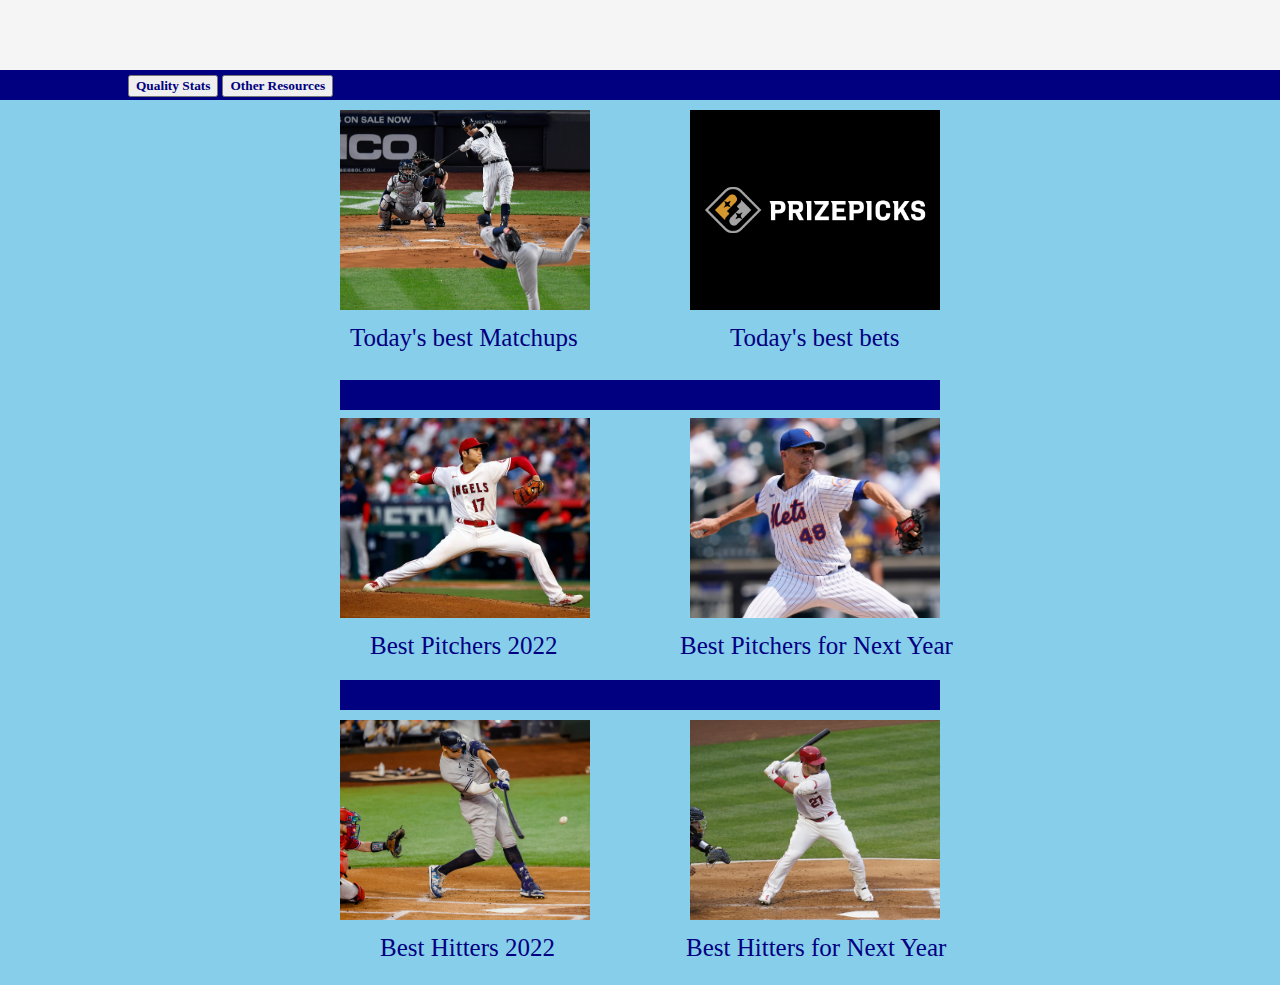
<file: HomePage/HomePage.html>
<!DOCTYPE html>
<html lang="en">
<head>
    <meta charset="UTF-8">
    <meta http-equiv="X-UA-Compatible" content="IE=edge">
    <meta name="viewport" content="width=device-width, initial-scale=1.0">
    <link rel="stylesheet" href="HomePageStyle.css">
    <title>Document</title>
</head>
<body>
    
        <div class="header">
            <div class="subHeader">
                <div class="QualityStatsButton">
                    <button>
                        <a style="text-decoration:none" href="https://docs.google.com/spreadsheets/d/1bFWOaFsjvf5HvORtkz8UQcbrIPe2hQO-j-e6z5IsSec/edit#gid=210617286" target="_blank">
                            <p class="QualityStats">Quality Stats</p>
                        </a>
                    </button>
            
                </div>
                 <div class="dropdown">
                    <button>
                        <p class="OtherResources">Other Resources</p>
                    </button>
                    <div class="dropdown-content">
                    <a href="https://www.fangraphs.com/" target="_blank">Fangraphs</a>
                    <a href="https://baseballsavant.mlb.com/" target="_blank">Baseball Savant</a>
                    <a href="https://www.pitcherlist.com/" target="_blank">Pitcher List</a>
                    </div>
                  </div>
            </div>
         </div>
        
         <div class="container">

            <div class="playerRankings"></div>

            <div class="contentBox">
                
                <div class="matchupBox">
                    <a href="">
                        <img class="judge-verlander" src="/HomePage/Images/judge-verlander.jpeg" alt="">
                    </a>
                    <a style="text-decoration:none" href="">
                        <p style="font-size: 25px; left: 10px; top: 20px; color: navy;" class="bestMatchupsTitle">Today's best Matchups</p>
                    </a>
                </div>

                <div class="prizePicksBox">
                    <a href="">
                        <img class="prizePicks" src="/HomePage/Images/prizePicks.jpeg" alt="">
                    </a>
                    <a style="text-decoration:none" href="">
                        <p style="font-size: 25px; left: 65px; top: 20px; color: navy;" class="prizePicksTitle">Today's best bets</p>
                    </a>
                </div>

                <div class="pitcherHeader"></div>

                <div class="pitcherBox1">
                    <a href="">
                        <img class="ohtani" src="/HomePage/Images/ShoheiOhtani.jpeg" alt="">
                    </a>
                    <a style="text-decoration:none" href="">
                        <p style="font-size: 25px; left: 30px; top: 20px; color: navy;" class="pitcherTitle1">Best Pitchers 2022</p>
                    </a>
                </div>

                <div class="pitcherBox2">
                    <a href="">
                        <img class="deGrom" src="/HomePage/Images/JacobdeGrom.jpeg" alt="">
                    </a>
                    <a style="text-decoration:none" href="">
                        <p style="font-size: 25px; left: 15px; top: 20px; color: navy;" class="pitcherTitle2">Best Pitchers for Next Year</p>
                    </a>
                </div>

                <div class="hitterHeader"></div>

                <div class="hitterBox1">
                    <a href="">
                        <img class="judge" src="/HomePage/Images/AaronJudge.jpeg" alt="">
                    </a>
                    <a style="text-decoration:none" href="">
                        <p style="font-size: 25px; left: 40px; top: 20px; color: navy;" class="hitterTitle1">Best Hitters 2022</p>
                    </a>
                </div>

                <div class="hitterBox2">
                    <a href="">
                        <img class="trout" src="/HomePage/Images/MikeTrout.jpeg" alt="">
                    </a>
                    <a style="text-decoration:none" href="">
                        <p style="font-size: 25px; left: 21px; top: 20px; color: navy;" class="hitterTitle2">Best Hitters for Next Year</p>
                    </a>
                </div>


            </div>
        
        
         </div>

            
         
         

        

    
    
</body>
</html>
</file>
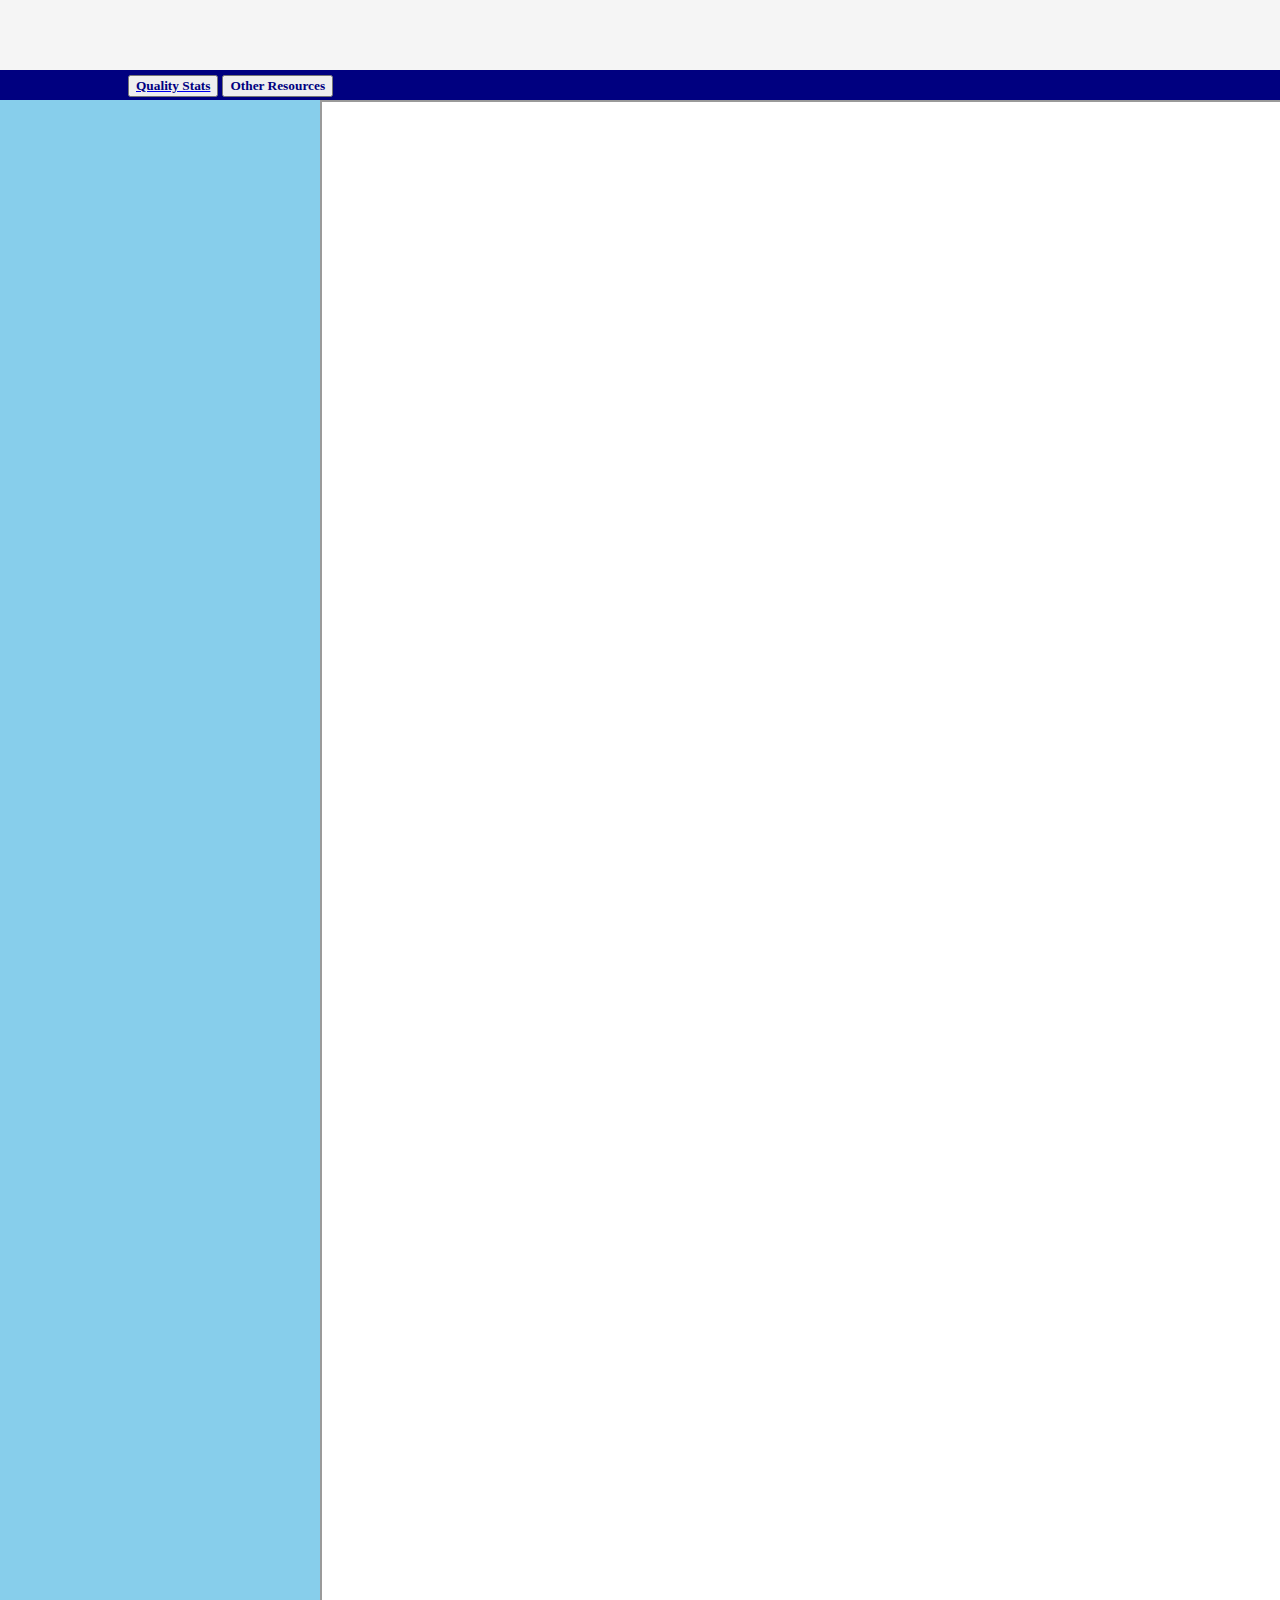
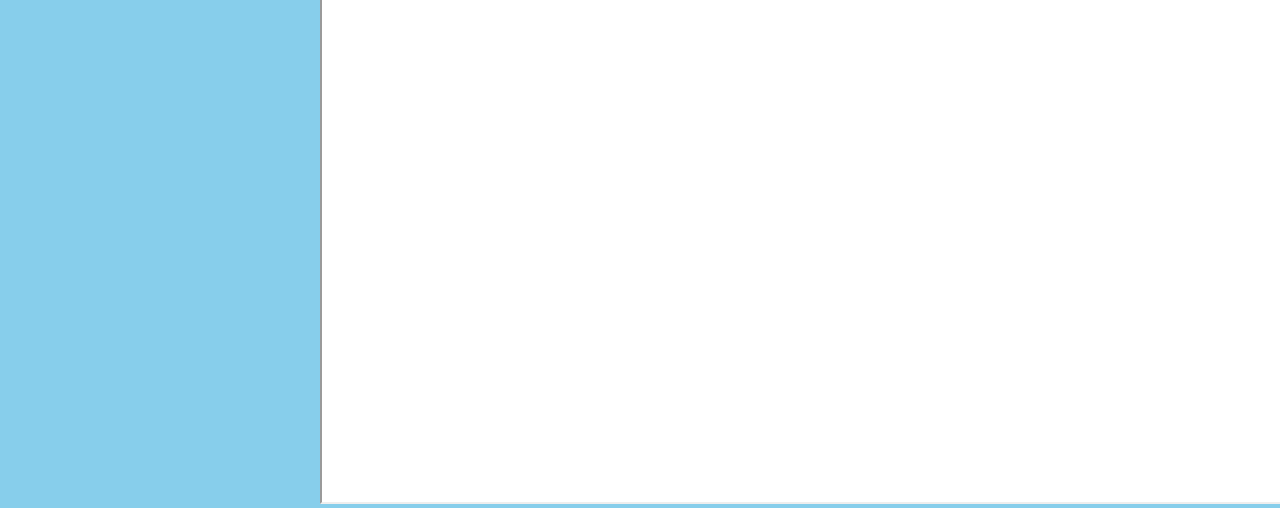
<file: HomePage/PrizePicks.html>
<!DOCTYPE html>
<html lang="en">
<head>
    <meta charset="UTF-8">
    <meta http-equiv="X-UA-Compatible" content="IE=edge">
    <meta name="viewport" content="width=device-width, initial-scale=1.0">
    <link rel="stylesheet" href="PrizePicksStyle.css">
    <title>Document</title>
</head>
<body>
    <div class="container">
        <div class="header">
            <div class="subHeader">
                <div class="QualityStatsButton">
                    <button>
                        <a href="https://docs.google.com/spreadsheets/d/1bFWOaFsjvf5HvORtkz8UQcbrIPe2hQO-j-e6z5IsSec/edit#gid=210617286" target="_blank">
                            <p class="QualityStats">Quality Stats</p>
                        </a>
                    </button>
            
                </div>
                 <div class="dropdown">
                    <button>
                        <p class="OtherResources">Other Resources</p>
                    </button>
                    <div class="dropdown-content">
                    <a href="https://www.fangraphs.com/" target="_blank">Fangraphs</a>
                    <a href="https://baseballsavant.mlb.com/" target="_blank">Baseball Savant</a>
                    <a href="https://www.pitcherlist.com/" target="_blank">Pitcher List</a>
                    </div>
                  </div>
            </div>
         </div>

            <div class="page">
                <iframe class="article"  src="PrizePicksArticleMain.html" height="2000" width="1000"></iframe>

            </div>
            
         
    

            
         
         

        
    </div>
    
</body>
</html>
</file>
<file: HomePage/BestMatchupsStyle.css>
html,
body {
  height: 800px;
  margin: 0px;
  padding: 0px;
  background-color: skyblue;
}

p {
  margin: 0px;
}
.container {
  height: 100%;
  width: 100%;
}

.header {
  position: sticky;
  height: 100px;
  background-color: whitesmoke;
  top: 0;
  z-index: 1;
}

.subHeader {
  position: relative;
  height: 30px;
  background-color: navy;
  top: 100%;
  transform: translateY(-100%);
  z-index: 1;
}

.QualityStats {
  color: navy;
  font-family: Georgia, "Times New Roman", Times, serif;
  font-weight: bold;
}

.QualityStatsButton {
  display: inline-block;
  position: relative;
  top: 5px;
  left: 10%;
}

.OtherResources {
  color: navy;
  font-family: Georgia, "Times New Roman", Times, serif;
  font-weight: bold;
}

.dropdown {
  display: inline-block;
  position: relative;
  top: 5px;
  left: 10%;
}
.dropdown-content {
  display: none;
  position: absolute;
  width: 100%;
  overflow: auto;
  box-shadow: 0px 10px 10px 0px rgba(0, 0, 0, 0.4);
}
.dropdown:hover .dropdown-content {
  display: block;
}
.dropdown-content a {
  display: block;
  color: #000000;
  padding: 5px;
  text-decoration: none;
}
.dropdown-content a:hover {
  color: #ffffff;
  background-color: #00a4bd;
}

.page {
  position: relative;
  height: 950px;
  width: 600px;
  left: 25%;
}

.article {
  position: relative;
}
</file>
<file: HomePage/CurrentHittersStyle.css>
html,
body {
  height: 800px;
  margin: 0px;
  padding: 0px;
  background-color: skyblue;
}

p {
  margin: 0px;
}
.container {
  height: 100%;
  width: 100%;
}

.header {
  position: sticky;
  height: 100px;
  background-color: whitesmoke;
  top: 0;
  z-index: 1;
}

.subHeader {
  position: relative;
  height: 30px;
  background-color: navy;
  top: 100%;
  transform: translateY(-100%);
  z-index: 1;
}

.QualityStats {
  color: navy;
  font-family: Georgia, "Times New Roman", Times, serif;
  font-weight: bold;
}

.QualityStatsButton {
  display: inline-block;
  position: relative;
  top: 5px;
  left: 10%;
}

.OtherResources {
  color: navy;
  font-family: Georgia, "Times New Roman", Times, serif;
  font-weight: bold;
}

.dropdown {
  display: inline-block;
  position: relative;
  top: 5px;
  left: 10%;
}
.dropdown-content {
  display: none;
  position: absolute;
  width: 100%;
  overflow: auto;
  box-shadow: 0px 10px 10px 0px rgba(0, 0, 0, 0.4);
}
.dropdown:hover .dropdown-content {
  display: block;
}
.dropdown-content a {
  display: block;
  color: #000000;
  padding: 5px;
  text-decoration: none;
}
.dropdown-content a:hover {
  color: #ffffff;
  background-color: #00a4bd;
}

.page {
  position: relative;
  height: 950px;
  width: 600px;
  left: 25%;
}

.article {
  position: relative;
}
</file>
<file: HomePage/CurrentPitchersStyle.css>
html,
body {
  height: 800px;
  margin: 0px;
  padding: 0px;
  background-color: skyblue;
}

p {
  margin: 0px;
}
.container {
  height: 100%;
  width: 100%;
}

.header {
  position: sticky;
  height: 100px;
  background-color: whitesmoke;
  top: 0;
  z-index: 1;
}

.subHeader {
  position: relative;
  height: 30px;
  background-color: navy;
  top: 100%;
  transform: translateY(-100%);
  z-index: 1;
}

.QualityStats {
  color: navy;
  font-family: Georgia, "Times New Roman", Times, serif;
  font-weight: bold;
}

.QualityStatsButton {
  display: inline-block;
  position: relative;
  top: 5px;
  left: 10%;
}

.OtherResources {
  color: navy;
  font-family: Georgia, "Times New Roman", Times, serif;
  font-weight: bold;
}

.dropdown {
  display: inline-block;
  position: relative;
  top: 5px;
  left: 10%;
}
.dropdown-content {
  display: none;
  position: absolute;
  width: 100%;
  overflow: auto;
  box-shadow: 0px 10px 10px 0px rgba(0, 0, 0, 0.4);
}
.dropdown:hover .dropdown-content {
  display: block;
}
.dropdown-content a {
  display: block;
  color: #000000;
  padding: 5px;
  text-decoration: none;
}
.dropdown-content a:hover {
  color: #ffffff;
  background-color: #00a4bd;
}

.page {
  position: relative;
  height: 950px;
  width: 600px;
  left: 25%;
}

.article {
  position: relative;
}
</file>
<file: HomePage/PrizePicksStyle.css>
html,
body {
  height: 800px;
  margin: 0px;
  padding: 0px;
  background-color: skyblue;
}

p {
  margin: 0px;
}
.container {
  height: 100%;
  width: 100%;
}

.header {
  position: sticky;
  height: 100px;
  background-color: whitesmoke;
  top: 0;
  z-index: 1;
}

.subHeader {
  position: relative;
  height: 30px;
  background-color: navy;
  top: 100%;
  transform: translateY(-100%);
  z-index: 1;
}

.QualityStats {
  color: navy;
  font-family: Georgia, "Times New Roman", Times, serif;
  font-weight: bold;
}

.QualityStatsButton {
  display: inline-block;
  position: relative;
  top: 5px;
  left: 10%;
}

.OtherResources {
  color: navy;
  font-family: Georgia, "Times New Roman", Times, serif;
  font-weight: bold;
}

.dropdown {
  display: inline-block;
  position: relative;
  top: 5px;
  left: 10%;
}
.dropdown-content {
  display: none;
  position: absolute;
  width: 100%;
  overflow: auto;
  box-shadow: 0px 10px 10px 0px rgba(0, 0, 0, 0.4);
}
.dropdown:hover .dropdown-content {
  display: block;
}
.dropdown-content a {
  display: block;
  color: #000000;
  padding: 5px;
  text-decoration: none;
}
.dropdown-content a:hover {
  color: #ffffff;
  background-color: #00a4bd;
}

.page {
  position: relative;
  height: 950px;
  width: 600px;
  left: 25%;
}

.article {
  position: relative;
}
</file>
<file: HomePage/HomePageStyle.css>
html,
body {
  height: 800px;
  margin: 0px;
  padding: 0px;
  background-color: skyblue;
}

p {
  margin: 0px;
}

.header {
  position: sticky;
  height: 100px;
  background-color: whitesmoke;
  top: 0;
  z-index: 1;
}

.subHeader {
  position: relative;
  height: 30px;
  background-color: navy;
  top: 100%;
  transform: translateY(-100%);
  z-index: 1;
}

.QualityStats {
  color: navy;
  font-family: Georgia, "Times New Roman", Times, serif;
  font-weight: bold;
}

.QualityStatsButton {
  display: inline-block;
  position: relative;
  top: 5px;
  left: 10%;
}

.OtherResources {
  color: navy;
  font-family: Georgia, "Times New Roman", Times, serif;
  font-weight: bold;
}

.dropdown {
  display: inline-block;
  position: relative;
  top: 5px;
  left: 10%;
}
.dropdown-content {
  display: none;
  position: absolute;
  width: 100%;
  overflow: auto;
  box-shadow: 0px 10px 10px 0px rgba(0, 0, 0, 0.4);
}
.dropdown:hover .dropdown-content {
  display: block;
}
.dropdown-content a {
  display: block;
  color: #000000;
  padding: 5px;
  text-decoration: none;
}
.dropdown-content a:hover {
  color: #ffffff;
  background-color: #00a4bd;
}

.container {
  position: relative;
  height: 100%;
  width: 100%;
  display: flex;
  justify-content: center;
}

.contentBox {
  position: relative;
  height: 100%;
  width: 600px;
}

.playerRankings {
}

.matchupBox {
  position: relative;
  height: 275px;
  width: 275px;
  float: left;
}

.judge-verlander {
  position: relative;
  height: 200px;
  width: 250px;
  object-fit: cover;
  top: 10px;
}

.prizePicksBox {
  position: relative;
  height: 275px;
  width: 275px;
  float: right;
}

.prizePicks {
  position: relative;
  height: 200px;
  width: 250px;
  object-fit: cover;
  top: 10px;
  left: 25px;
}

.prizePicksTitle {
  position: relative;
  top: 10px;
}

.bestMatchupsTitle {
  position: relative;
  top: 10px;
}

.pitcherHeader {
  position: relative;
  height: 30px;
  background-color: navy;
  top: 280px;
}

.pitcherBox1 {
  position: relative;
  height: 275px;
  width: 275px;
  float: left;
  top: 33px;
}

.ohtani {
  position: relative;
  height: 200px;
  width: 250px;
  object-fit: cover;
  top: 10px;
  right: inherit;
}

.pitcherTitle1 {
  position: relative;
}

.pitcherBox2 {
  position: relative;
  height: 275px;
  width: 275px;
  float: right;
  top: 33px;
}

.deGrom {
  position: relative;
  height: 200px;
  width: 250px;
  object-fit: cover;
  top: 10px;
  left: 25px;
}

.pitcherTitle2 {
  position: relative;
}

.hitterHeader {
  position: relative;
  height: 30px;
  background-color: navy;
  top: 550px;
}

.hitterBox1 {
  position: relative;
  height: 275px;
  width: 275px;
  float: left;
  top: 60px;
}

.judge {
  position: relative;
  height: 200px;
  width: 250px;
  object-fit: cover;
  top: 10px;
  right: inherit;
}

.hitterTitle1 {
  position: relative;
}

.hitterBox2 {
  position: relative;
  height: 275px;
  width: 275px;
  float: right;
  top: 60px;
}

.trout {
  position: relative;
  height: 200px;
  width: 250px;
  object-fit: cover;
  top: 10px;
  left: 25px;
}

.hitterTitle2 {
  position: relative;
}
</file>
